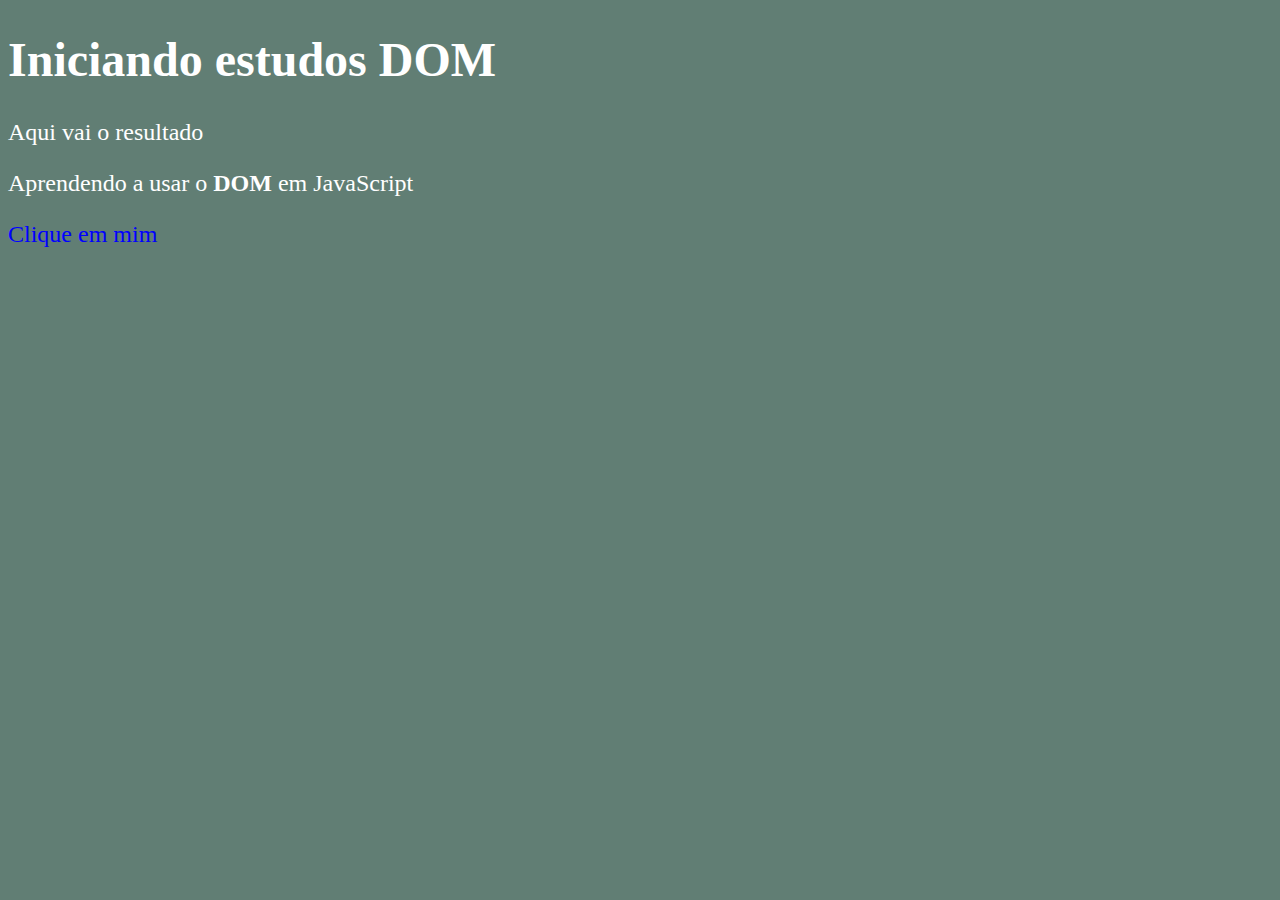
<file: aula08/index.html>
<!DOCTYPE html>
<html lang="pt-br">
<head>
    <meta charset="UTF-8">
    <meta name="viewport" content="width=device-width, initial-scale=1.0">
    <title>Iniciando os estudos com DOM</title>
    <style>
        body {
            background-color: rgb(97, 126, 116);
            color: white;
            font: 18pt normal arial;
        }
    </style>
</head>
<body>
    <h1>Iniciando estudos DOM</h1>
    <p>Aqui vai o resultado</p>
    <p>Aprendendo a usar o <strong>DOM</strong> em JavaScript</p>
    <div id="msg">Clique em mim</div>
    <script>
        var corpo = window.document.body 
        var p1 = window.document.getElementsByTagName('p')[1]
       var d = window.document.querySelector('div#msg')
       d.style.color = 'blue'
    </script>
    
</body>
</html>
</file>
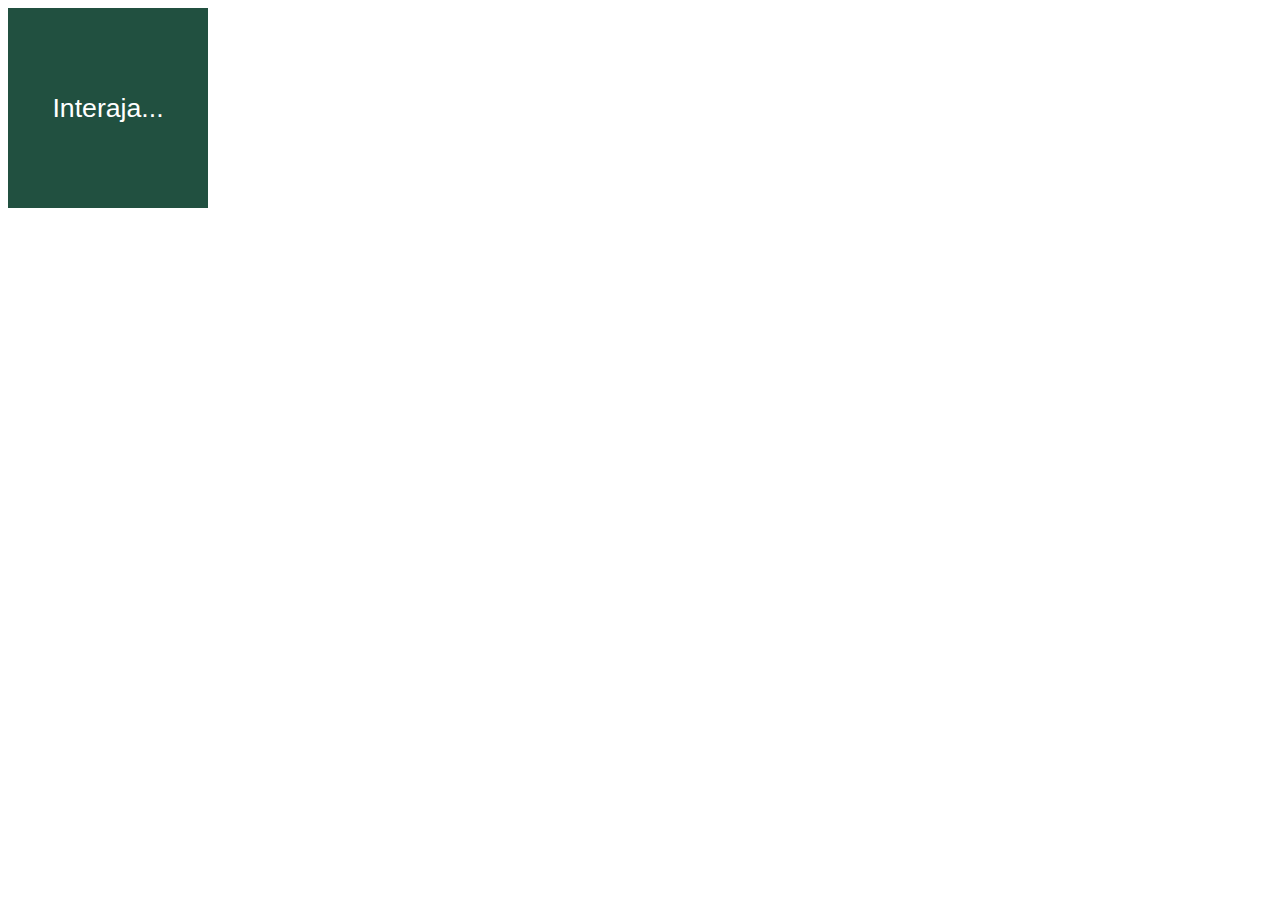
<file: aula10/index.html>
<!DOCTYPE html>
<html lang="pt-br">
<head>
    <meta charset="UTF-8">
    <meta name="viewport" content="width=device-width, initial-scale=1.0">
    <title>Eventos DOM</title>
    <style>
        div#area {
            font: normal 20pt arial;
            background-color: rgb(33, 80, 64);
            color: white;
            width: 200px;
            height: 200px;
            line-height: 200px;
            text-align: center;
        }
    </style>
</head>
<body>
    <div id="area">
        Interaja...
    </div>
    <script>
        var a = window.document.getElementById('area')

        a.addEventListener('click', clicar)
        a.addEventListener('mouseenter', entrar)
        a.addEventListener('mouseout', sair)

        function clicar() {
            a.innerText = 'Clicou!'
            a.style.background = 'red'
        }
        function entrar() {
            a.innerText = 'Entrou'
        }
        function sair() {
            a.innerText = 'Saiu!'
            a.style.background = 'green'
        }
    </script>
</body>
</html>
</file>
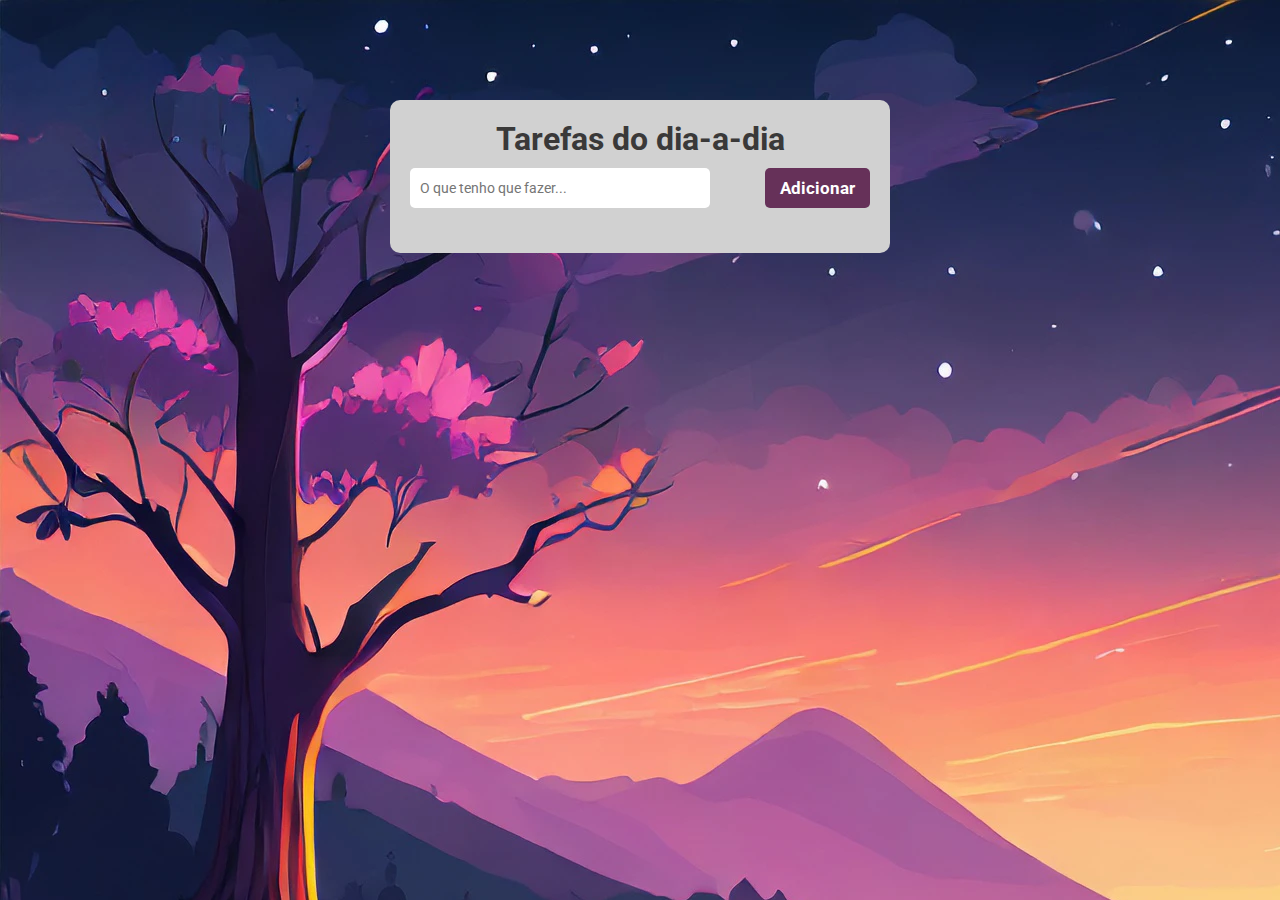
<file: todo-list/index.html>
<!DOCTYPE html>
<html lang="pt-br">

<head>
    <meta charset="UTF-8">
    <meta name="viewport" content="width=device-width, initial-scale=1.0">
    <title>Todo List</title>
    <link rel="stylesheet" href="style.css">
    <link rel="preconnect" href="https://fonts.googleapis.com">
    <link rel="preconnect" href="https://fonts.gstatic.com" crossorigin>
    <link href="https://fonts.googleapis.com/css2?family=Roboto:ital,wght@0,100..900;1,100..900&display=swap"
        rel="stylesheet">
</head>

<body>
    <div class="container">
        <h1>Tarefas do dia-a-dia</h1>
        
        <!-- Wrapper para input e botão -->
        <div class="input-wrapper">
            <input class="input-task" placeholder="O que tenho que fazer...">
            <button class="button-add-task">Adicionar</button>
        </div>

        <ul class="list-tasks">
            <!-- As tarefas vão aparecer aqui -->
        </ul>
    </div>
</body>
<script src="scripts.js"></script>
</html>
</file>
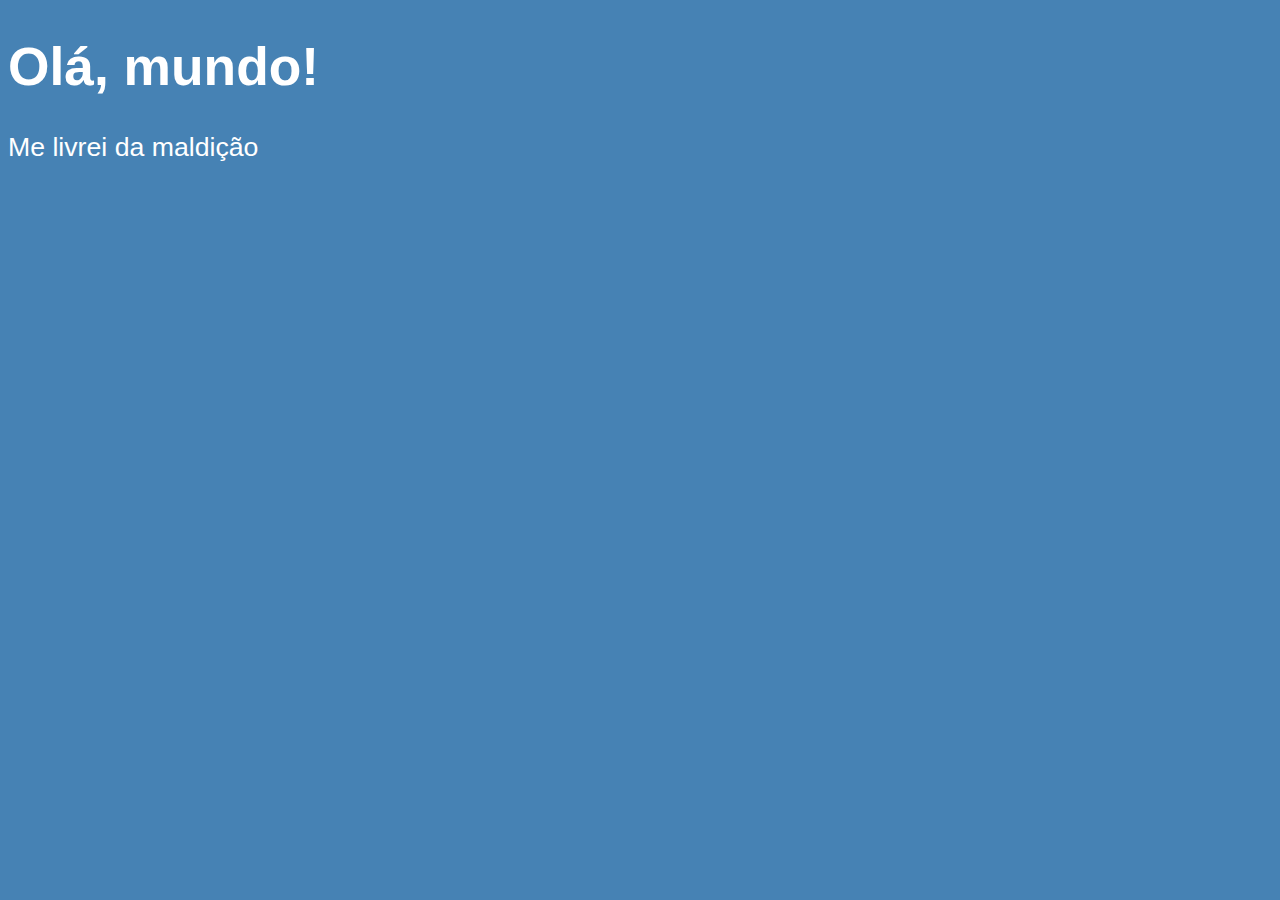
<file: aula04/ex001.html>
<!DOCTYPE html>
<html lang="pr-br">
<head>
    <meta charset="UTF-8">
    <meta name="viewport" content="width=device-width, initial-scale=1.0">
    <title>Meu primeiro programa</title>
    <style>
        body {
            background-color: steelblue;
            color: white;
            font: normal 20pt Arial;

        }
    </style>
</head>
<body>
    <h1>Olá, mundo!</h1>
    <p>Me livrei da maldição</p>
    <script>
        window.alert('Minha primeira mensagem!')
        window.confirm('Está gostando de JS?')
        window.prompt('Qual é o seu nome?')
    </script>
</body>
</html>
</file>
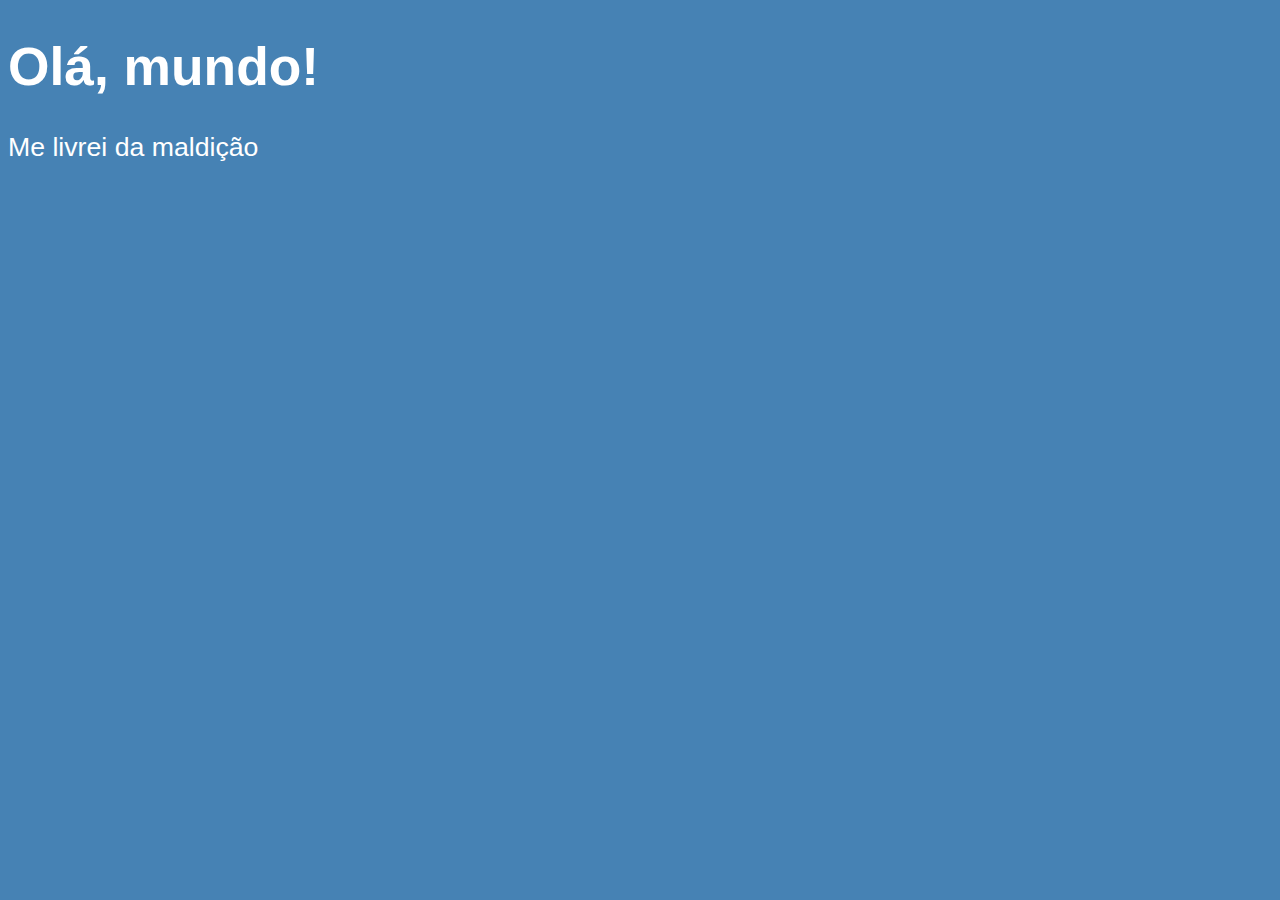
<file: aula06/ex002.html>
<!DOCTYPE html>
<html lang="pr-br">
<head>
    <meta charset="UTF-8">
    <meta name="viewport" content="width=device-width, initial-scale=1.0">
    <title>Meu primeiro programa</title>
    <style>
        body {
            background-color: steelblue;
            color: white;
            font: normal 20pt Arial;

        }
    </style>
</head>
<body>
    <h1>Olá, mundo!</h1>
    <p>Me livrei da maldição</p>
    <script>
        var nome = window.prompt('Qual é o seu nome?')
        window.alert('É um grande prazer te conhecer ' + nome + '!')
    </script>
</body>
</html>
</file>
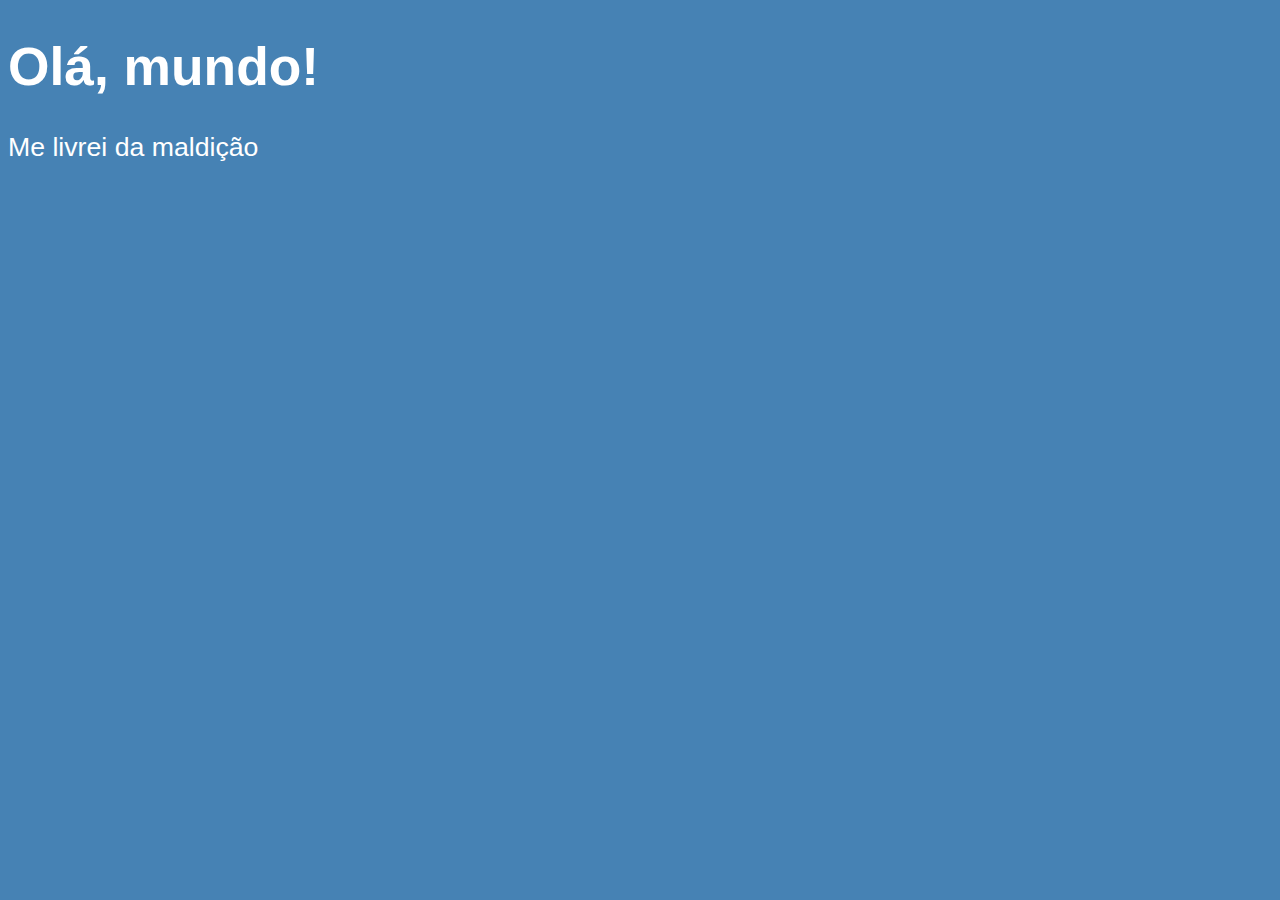
<file: aula06/ex003.html>
<!DOCTYPE html>
<html lang="pr-br">
<head>
    <meta charset="UTF-8">
    <meta name="viewport" content="width=device-width, initial-scale=1.0">
    <title>Meu primeiro programa</title>
    <style>
        body {
            background-color: steelblue;
            color: white;
            font: normal 20pt Arial;

        }
    </style>
</head>
<body>
    <h1>Olá, mundo!</h1>
    <p>Me livrei da maldição</p>
    <script>
        var n1 = Number(window.prompt('Digite um número: '))
        var n2 = Number(window.prompt('Digite outro número'))
        var s = n1 + n2
        window.alert(`A soma entre ${n1} e ${n2} é igual a ${s}`)
    </script>
</body>
</html>
</file>
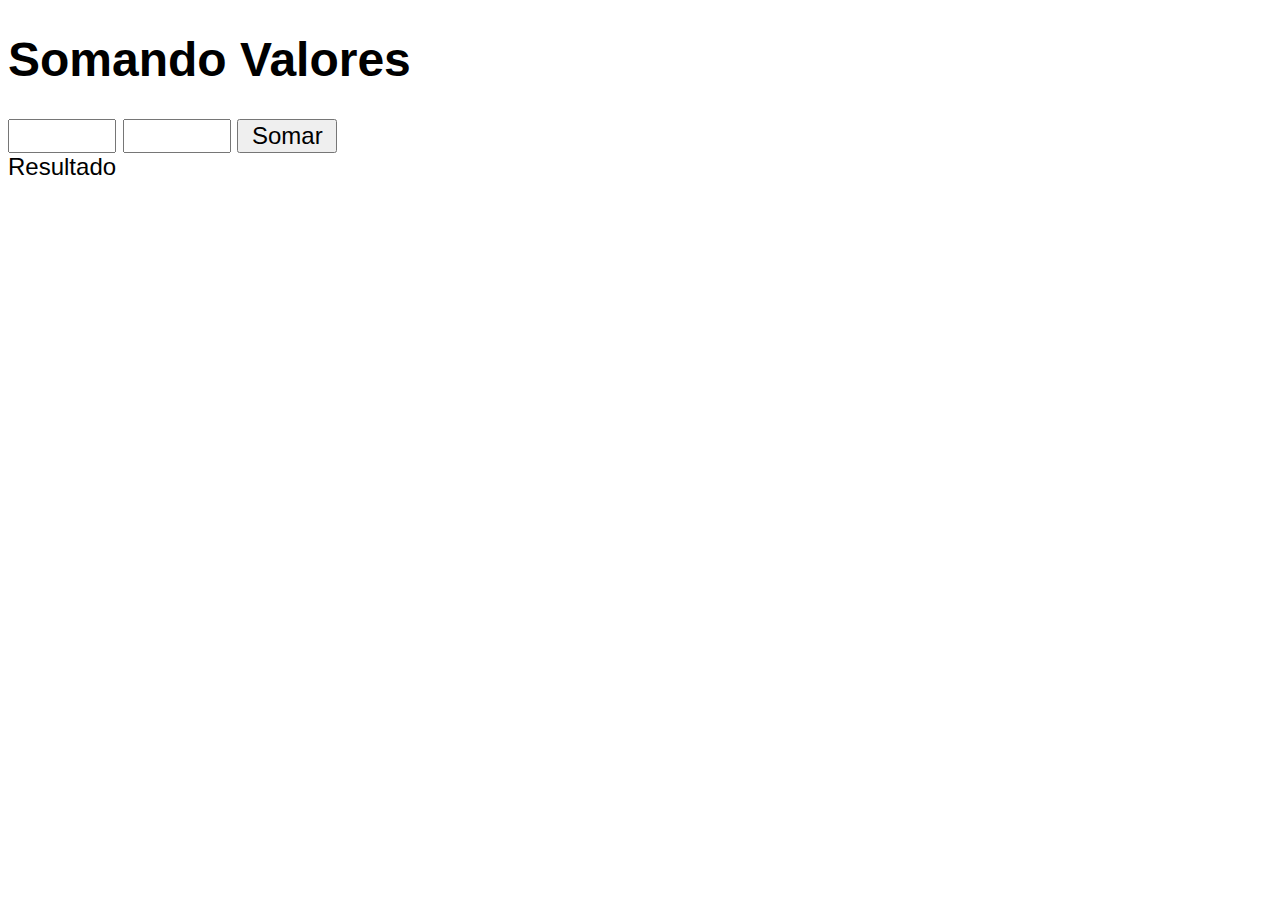
<file: aula10/index2.html>
<!DOCTYPE html>
<html lang="pt-br">
<head>
    <meta charset="UTF-8">
    <meta name="viewport" content="width=device-width, initial-scale=1.0">
    <style>
        body {
            font: normal 18pt arial;
        }

        input {
            font: normal 18pt arial;
            width: 100px;
        }
    </style>
    <title>Somando números</title>
</head>
<body>
    <h1>Somando Valores</h1>
    <input type="number" name="txtn1" id="txtn1">
    <input type="number" name="txtn2" id="txtn2">
    <input type="button" value="Somar" onclick="somar()">
    <div id="res">Resultado</div>
    <script>
        function somar () {
            var tn1 = window.document.getElementById('txtn1')
            var tn2 = window.document.querySelector('input#txtn2')
            var res = window.document.getElementById('res')
            var n1 = Number(tn1.value)
            var n2 = Number(tn2.value)
            var s = n1 + n2
            res.innerHTML = `A soma entre ${n1} e ${n2} é igual a ${s}`
        }
    </script>
</body>
</html>
</file>
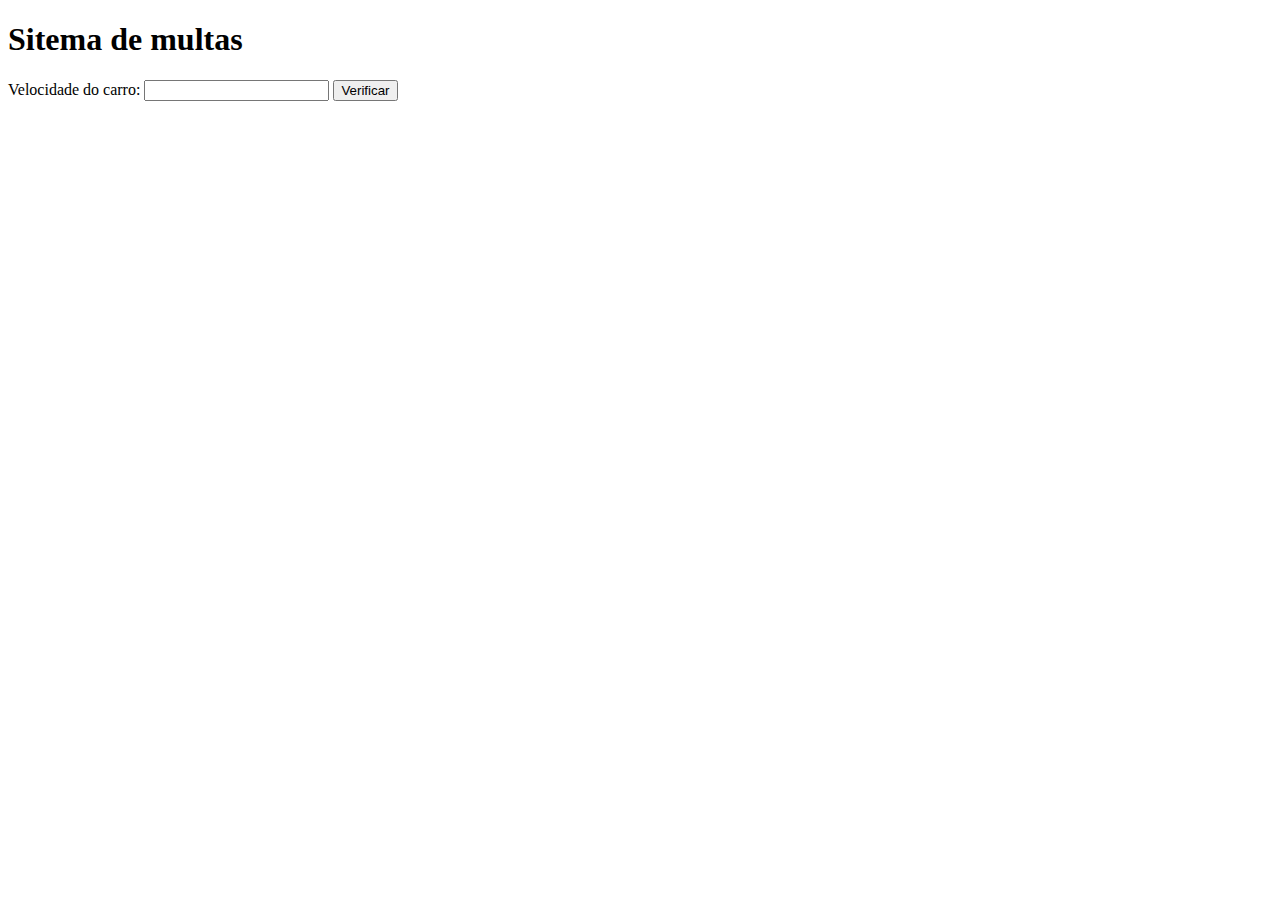
<file: aula11/ex010.html>
<!DOCTYPE html>
<html lang="pt-br">
<head>
    <meta charset="UTF-8">
    <meta name="viewport" content="width=device-width, initial-scale=1.0">
    <title>DETRAN</title>
</head>
<body>
    <h1>Sitema de multas</h1>
    Velocidade do carro: <input type="number" name="txtvel" id="txtvel"> <Km>
    <h><input type="button" value="Verificar" onclick="calcular()"></h>

    <div id="res">

    </div>
    <script>
        function calcular() {
            var txtv = window.document.getElementById('txtvel')
            var res = window.document.querySelector('div#res')
            var vel = Number(txtv.value)
            res.innerHTML = `Sua velocidade atual é de ${vel}Km/h`
            if (vel > 60) {
                res.innerHTML += `<p>Você está MULTADO por excesso de velocidade`
            }
            res.innerHTML += `<p>Dirija sempre com cinto de segurança</p>`
        }
    </script>
</body>
</html>
</file>
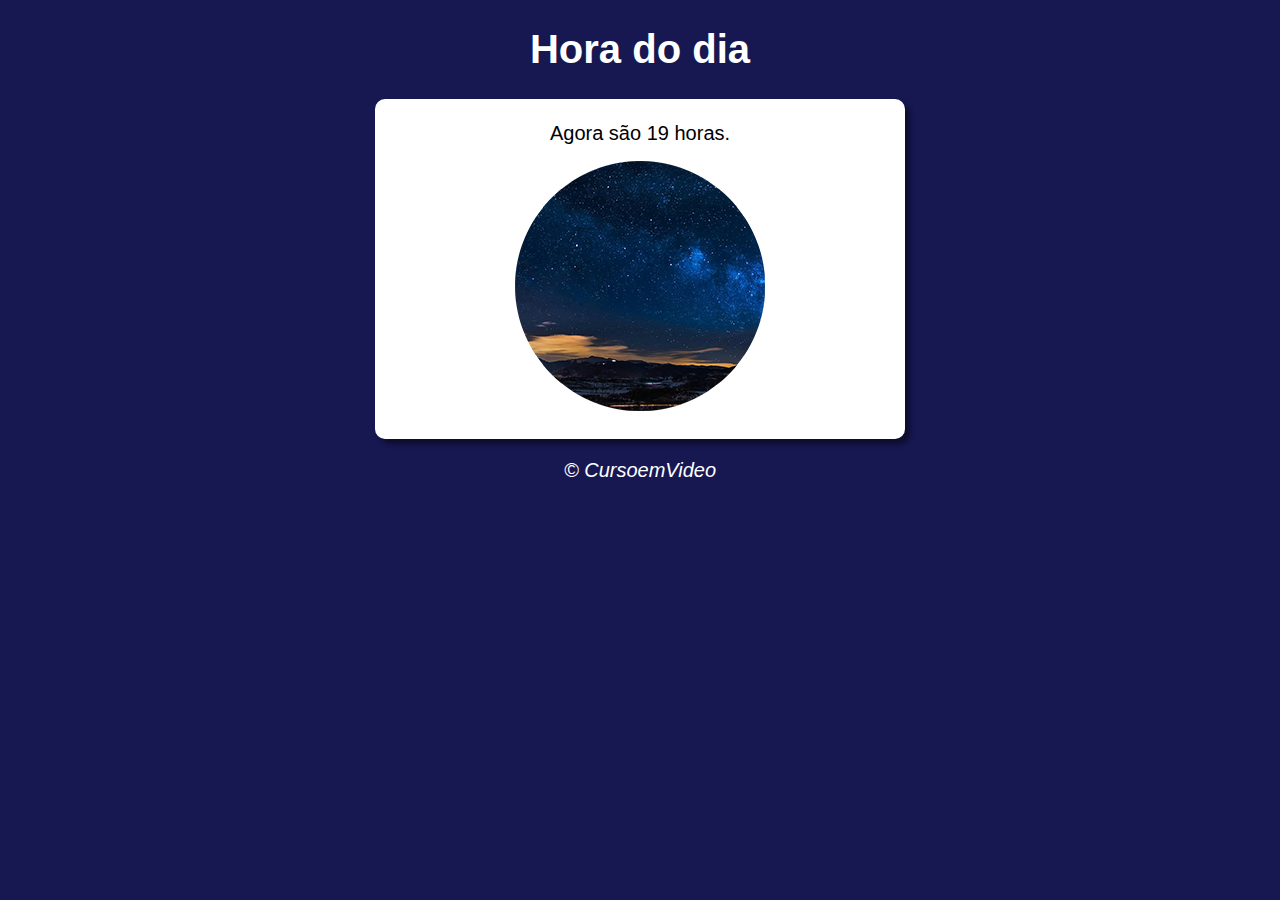
<file: aula12ex 14/modelo.html>
<!DOCTYPE html>
<html lang="pt-br">
<head>
    <meta charset="UTF-8">
    <meta name="viewport" content="width=device-width, initial-scale=1.0">
    <title>Hora do dia</title>
    <link rel="stylesheet" href="style.css">
</head>
<body onload="carregar()">
    <header>
        <h1>Hora do dia</h1>
    </header>
    <section>
        <div id="msg">
            Aqui vai aparecer a mensagem...
        </div>
        <div id="foto">
            <img id="imagem" src="fotodia.png" alt="foto-dia">
        </div>

    </section>
    <footer>
        <p>&copy; CursoemVideo</p>
    </footer>
    <script src="script.js"></script>
</body>
</html>
</file>
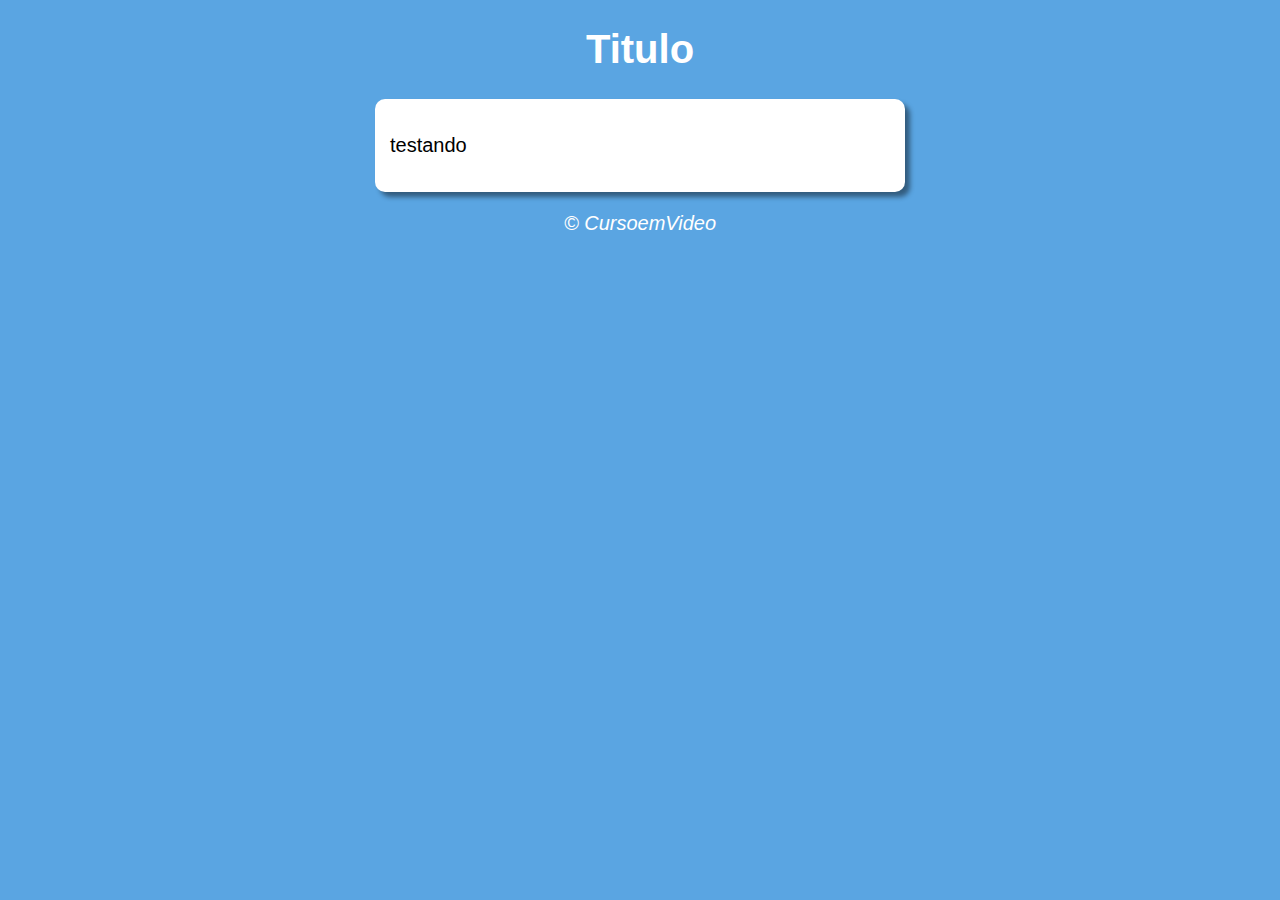
<file: aula12ex/modelo.html>
<!DOCTYPE html>
<html lang="pt-br">
<head>
    <meta charset="UTF-8">
    <meta name="viewport" content="width=device-width, initial-scale=1.0">
    <title>Modelo Exercicio</title>
    <link rel="stylesheet" href="style.css">
</head>
<body>
    <header>
        <h1>Titulo</h1>
    </header>
    <section>
        <div>
            <p>testando</p>
        </div>
        <div>

        </div>

    </section>
    <footer>
        <p>&copy; CursoemVideo</p>
    </footer>
    <script src="script.js"></script>
</body>
</html>
</file>
<file: todo-list/style.css>
* {
    margin: 0px;
    padding: 0px;
    box-sizing: border-box;
    font-family: "Roboto", sans-serif;
    outline: none;
}


body {
    background: url(img/wallpaper.webp);
}

.container {
    background-color: #d1d1d1;
    width: 500px;
    border-radius: 10px;
    padding: 20px;
    margin: 100px auto 0px;
}

.container h1 {
    color: rgb(58, 57, 57);
    font-size: 2em;
    text-align: center;
    margin-bottom: 10px;
}

.input-task {
    border: none;
    border-radius: 5px;
    width: 300px;
    height: 40px;
    padding-left: 10px;
    font-size: 0.9em;
}

.button-add-task {
    border: none;
    border-radius: 5px;
    height: 40px;
    background-color: #663159;
    color: white;
    font-size: 17px;
    padding: 0px 15px;
    float: right;
    cursor: pointer;
    font-weight: 700;
}

.button-add-task:hover {
    opacity: 0.8;
}

.button-add-task:active {
    opacity: 0.6;
}

.list-tasks {
    width: 100%;
    list-style: none;
    margin-top: 25px;

}

.task {
    background-color: #F2F2F2;
    box-shadow: 1px 4px 10px rgba(0, 0, 0, 0.26);
    height: 50px;
    display: flex;
    align-items: center;
    justify-content: space-between;
    padding: 0px 15px;
    border-radius: 5px;
    margin-bottom: 20px;
    cursor: pointer;
}

img {
    height: 25px;
    opacity: 0;
    transition: opacity 0.5s ease-in-out;
}

.task:hover img {
    opacity: 1;
    
}

.done {
    background-color: #8fac55;
    text-decoration: line-through;
}
</file>
<file: aula12ex 14/style.css>
body {
    background: rgb(90, 165, 226);
    font: normal 15pt arial;
}

header {
    color: white;
    text-align: center;
}

section {
    background-color: white;
    border-radius: 10px;
    padding: 15px;
    width: 500px;
    margin: auto;
    box-shadow: 5px 5px 5px rgba(0, 0, 0, 0.445);
}

div {
    text-align: center;
    padding: 8px;
}

footer {
    color: white;
    text-align: center;
    font-style: italic;
}
</file>
<file: aula12ex/style.css>
body {
    background: rgb(90, 165, 226);
    font: normal 15pt arial;
}

header {
    color: white;
    text-align: center;
}

section {
    background-color: white;
    border-radius: 10px;
    padding: 15px;
    width: 500px;
    margin: auto;
    box-shadow: 5px 5px 5px rgba(0, 0, 0, 0.445);

}

footer {
    color: white;
    text-align: center;
    font-style: italic;
}
</file>
